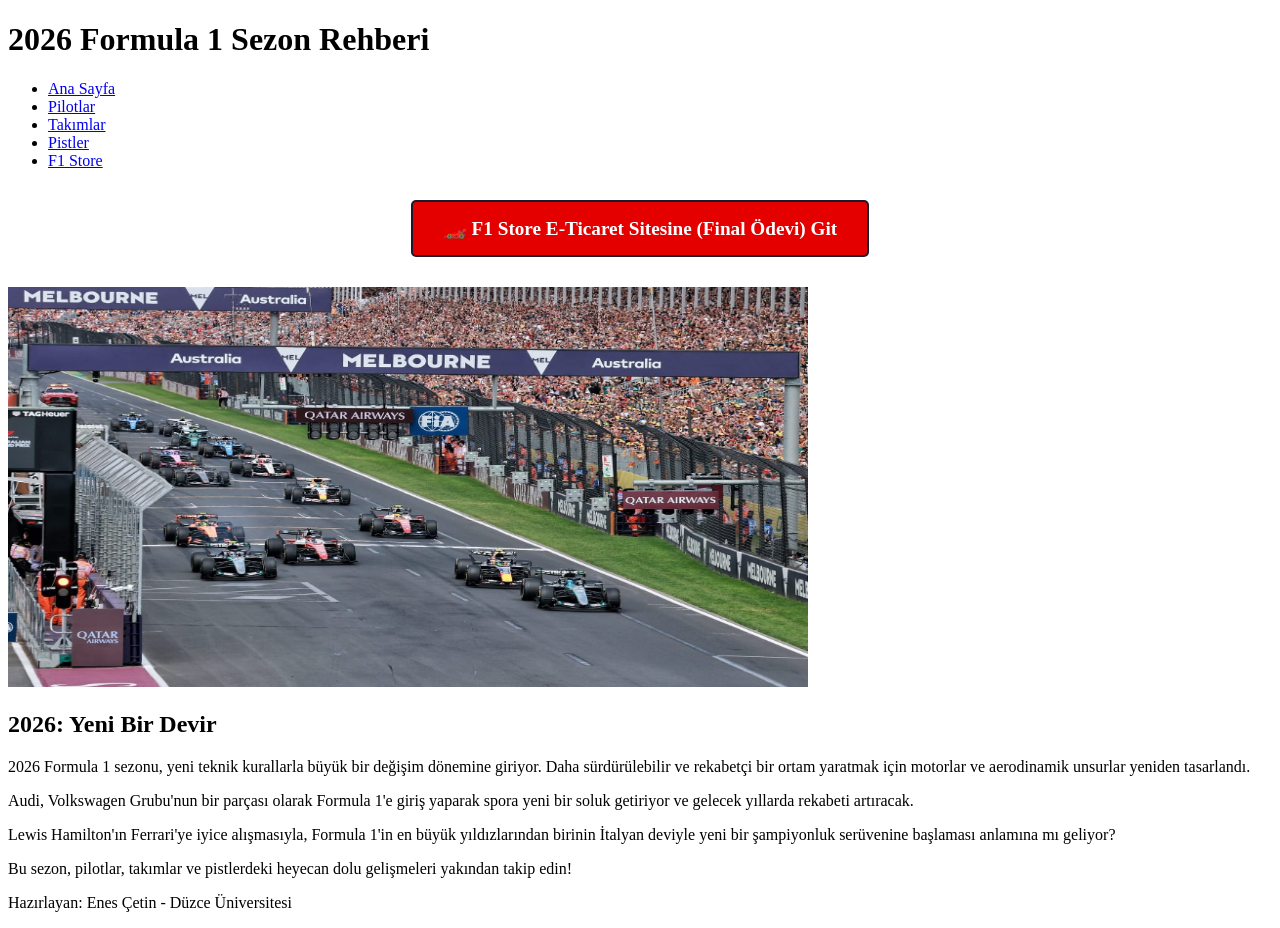
<file: index.html>
<!DOCTYPE html>
<html lang="tr">
<head>
    <meta charset="UTF-8">
    <meta name="viewport" content="width=device-width, initial-scale=1.0">
    <title>2026 Formula 1 Sezon Rehberi</title>
</head>
<body>
    <h1>2026 Formula 1 Sezon Rehberi</h1>
    <nav>
        <ul>
            <li><a href="index.html">Ana Sayfa</a></li>
            <li><a href="pilotlar.html">Pilotlar</a></li>
            <li><a href="takimlar.html">Takımlar</a></li>
            <li><a href="pistler.html">Pistler</a></li>
            <li><a href="f1-store/index.html">F1 Store</a></li>
        </ul>
    </nav>
    
    <div style="text-align: center; margin: 30px 0;">
        <a href="f1-store/index.html" style="display: inline-block; padding: 15px 30px; background-color: #e50000; color: white; text-decoration: none; font-size: 1.2em; font-weight: bold; border-radius: 5px; border: 2px solid #1a1a2e;">
            🏎️ F1 Store E-Ticaret Sitesine (Final Ödevi) Git
        </a>
    </div>
    
    <p>
        <a href="https://www.formula1.com" target="_blank">
            <img src="img/f1-ana-resim.jpg" alt="Formula 1 Ana Resim" width="800" height="400">
        </a>
    </p>
    
    <h2>2026: Yeni Bir Devir</h2>
    
    <p>2026 Formula 1 sezonu, yeni teknik kurallarla büyük bir değişim dönemine giriyor. Daha sürdürülebilir ve rekabetçi bir ortam yaratmak için motorlar ve aerodinamik unsurlar yeniden tasarlandı.</p>
    
    <p>Audi, Volkswagen Grubu'nun bir parçası olarak Formula 1'e giriş yaparak spora yeni bir soluk getiriyor ve gelecek yıllarda rekabeti artıracak.</p>
    
    <p>Lewis Hamilton'ın Ferrari'ye iyice alışmasıyla, Formula 1'in en büyük yıldızlarından birinin İtalyan deviyle yeni bir şampiyonluk serüvenine başlaması anlamına mı geliyor?</p>

    <p>Bu sezon, pilotlar, takımlar ve pistlerdeki heyecan dolu gelişmeleri yakından takip edin!</p>
    
    <p>Hazırlayan: Enes Çetin - Düzce Üniversitesi</p>
</body>
</html>
</file>
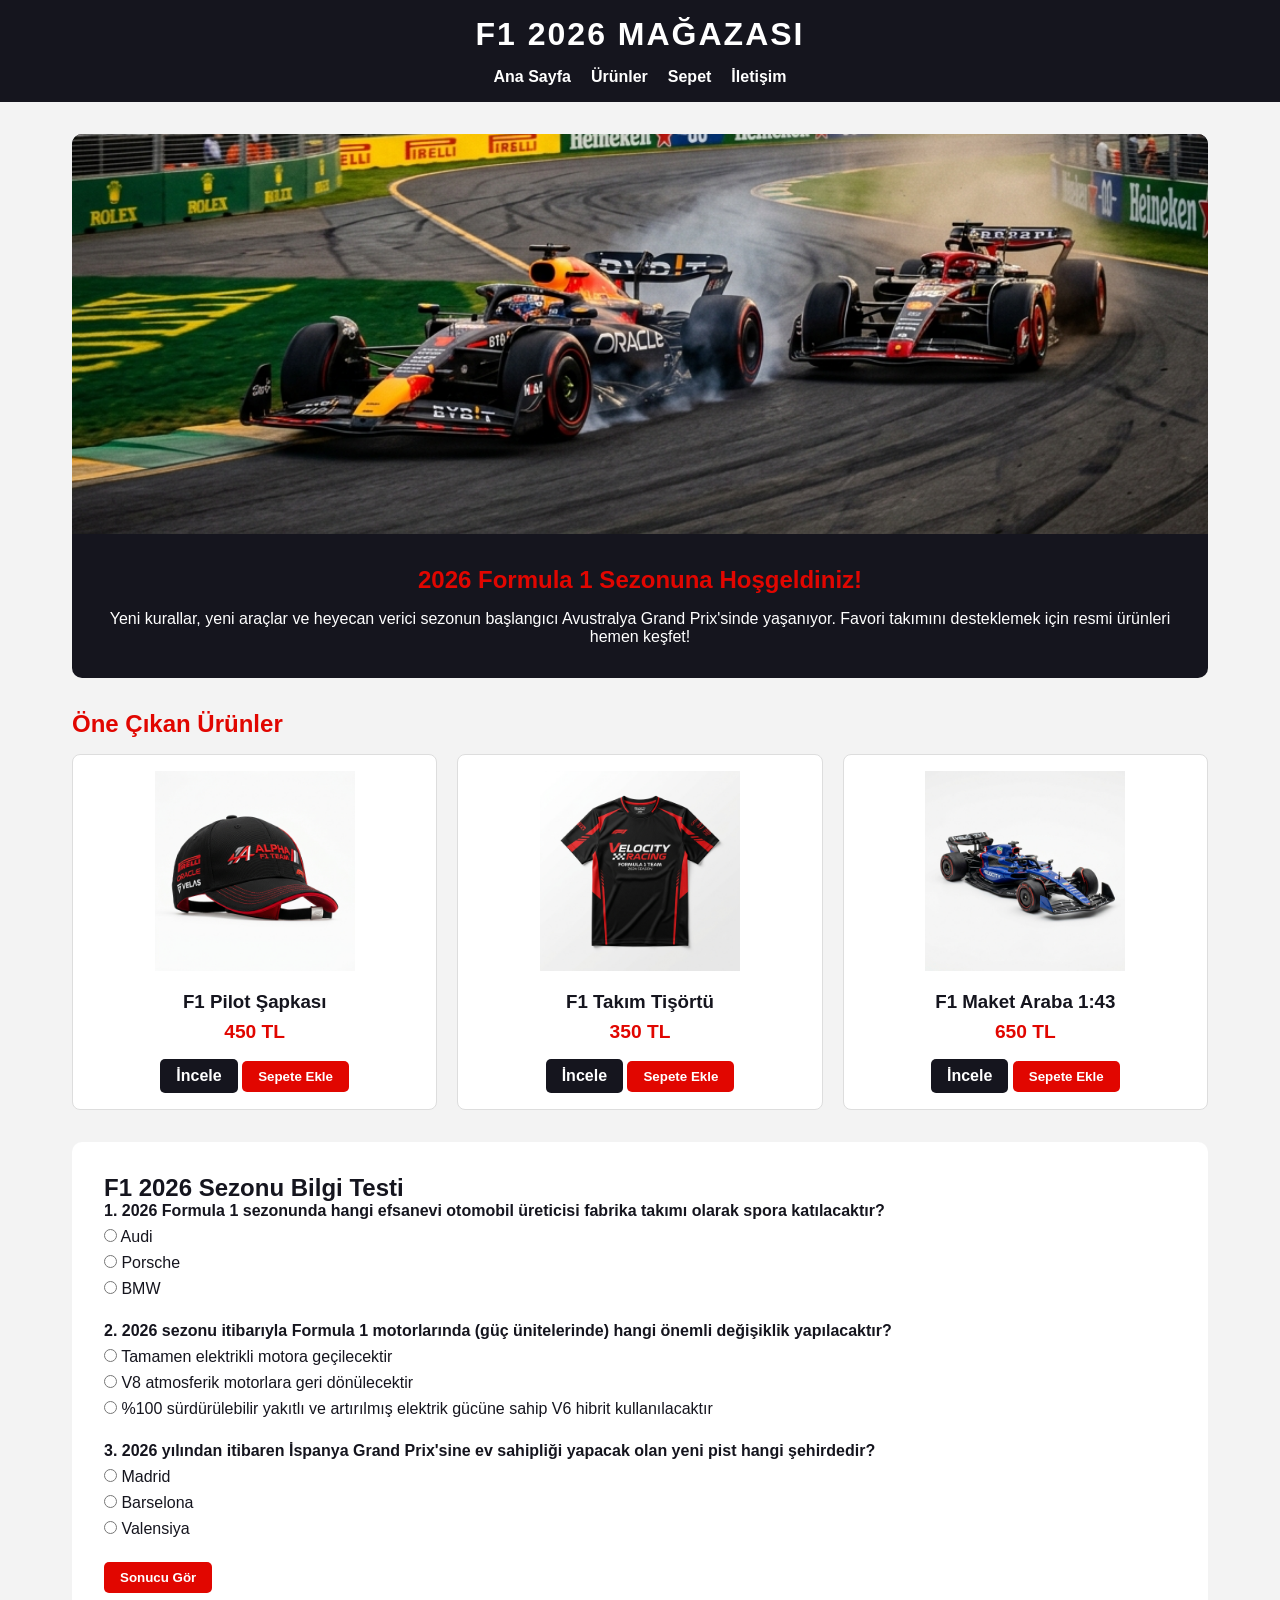
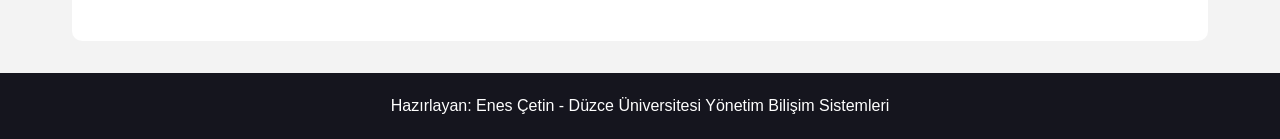
<file: f1-store/index.html>
<!DOCTYPE html>
<html lang="tr">
<head>
    <meta charset="UTF-8">
    <meta name="viewport" content="width=device-width, initial-scale=1.0">
    <title>F1 2026 - Avustralya Açılışı</title>
    <!-- CSS dosyasını dışarıdan bağlıyoruz -->
    <link rel="stylesheet" href="styles/style.css">
</head>
<body>
    <!-- Navigasyon Alanı -->
    <header>
        <div class="logo">
            <a href="index.html" class="text-logo">F1 2026 MAĞAZASI</a>
        </div>
        <nav>
            <ul>
                <li><a href="index.html">Ana Sayfa</a></li>
                <li><a href="pages/urunler.html">Ürünler</a></li>
                <li><a href="pages/sepet.html">Sepet</a></li>
                <li><a href="pages/iletisim.html">İletişim</a></li>
            </ul>
        </nav>
    </header>

    <main>
        <!-- Hero Alanı -->
        <section class="hero">
            <img src="img/avustralya.png" alt="Avustralya Grand Prix">
            <div class="hero-icerik">
                <h1>2026 Formula 1 Sezonuna Hoşgeldiniz!</h1>
                <p>Yeni kurallar, yeni araçlar ve heyecan verici sezonun başlangıcı Avustralya Grand Prix'sinde yaşanıyor. Favori takımını desteklemek için resmi ürünleri hemen keşfet!</p>
            </div>
        </section>

        <!-- Öne Çıkan Ürünler Alanı -->
        <section>
            <h2 class="baslik-kirmizi">Öne Çıkan Ürünler</h2>
            <!-- JS'den sadece 3 ürünü alması için data-limit kullanıyoruz -->
            <div id="urun-listesi" class="urun-grid" data-limit="3">
                <!-- Burası JavaScript ile dinamik olarak doldurulacak -->
            </div>
        </section>

        <!-- F1 Bilgi Testi Quiz Alanı -->
        <section class="quiz-alani">
            <h2>F1 2026 Sezonu Bilgi Testi</h2>
            <div class="quiz-sorular">
                <div class="quiz-soru">
                    <h4>1. 2026 Formula 1 sezonunda hangi efsanevi otomobil üreticisi fabrika takımı olarak spora katılacaktır?</h4>
                    <label class="quiz-secenek"><input type="radio" name="soru1" value="audi"> Audi</label>
                    <label class="quiz-secenek"><input type="radio" name="soru1" value="porsche"> Porsche</label>
                    <label class="quiz-secenek"><input type="radio" name="soru1" value="bmw"> BMW</label>
                </div>

                <div class="quiz-soru">
                    <h4>2. 2026 sezonu itibarıyla Formula 1 motorlarında (güç ünitelerinde) hangi önemli değişiklik yapılacaktır?</h4>
                    <label class="quiz-secenek"><input type="radio" name="soru2" value="elektrikli"> Tamamen elektrikli motora geçilecektir</label>
                    <label class="quiz-secenek"><input type="radio" name="soru2" value="v8"> V8 atmosferik motorlara geri dönülecektir</label>
                    <label class="quiz-secenek"><input type="radio" name="soru2" value="hibrit"> %100 sürdürülebilir yakıtlı ve artırılmış elektrik gücüne sahip V6 hibrit kullanılacaktır</label>
                </div>

                <div class="quiz-soru">
                    <h4>3. 2026 yılından itibaren İspanya Grand Prix'sine ev sahipliği yapacak olan yeni pist hangi şehirdedir?</h4>
                    <label class="quiz-secenek"><input type="radio" name="soru3" value="madrid"> Madrid</label>
                    <label class="quiz-secenek"><input type="radio" name="soru3" value="barselona"> Barselona</label>
                    <label class="quiz-secenek"><input type="radio" name="soru3" value="valensiya"> Valensiya</label>
                </div>

                <button id="quiz-hesapla" class="btn">Sonucu Gör</button>
                <p id="quiz-sonuc" class="quiz-sonuc-yazi"></p>
            </div>
        </section>
    </main>

    <!-- Alt Kısım -->
    <footer>
        <p>Hazırlayan: Enes Çetin - Düzce Üniversitesi Yönetim Bilişim Sistemleri</p>
    </footer>

    <!-- JS dosyasını dışarıdan bağlıyoruz -->
    <script src="scripts/myscript.js"></script>
</body>
</html>
</file>
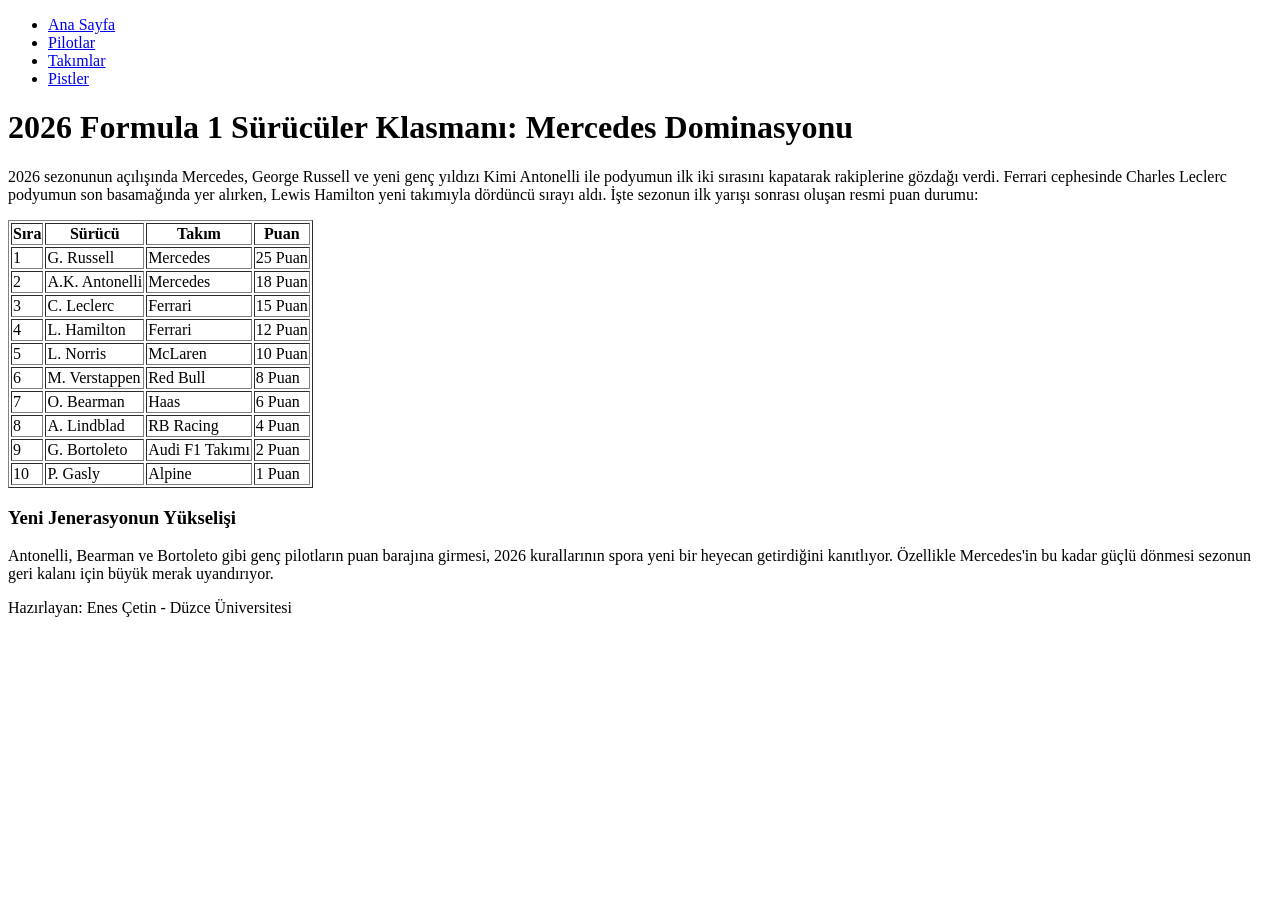
<file: pilotlar.html>
<!DOCTYPE html>
<html lang="tr">
<head>
    <meta charset="UTF-8">
    <meta name="viewport" content="width=device-width, initial-scale=1.0">
    <title>Formula 1 Pilotlar</title>
</head>
<body>
    <nav>
        <ul>
            <li><a href="index.html">Ana Sayfa</a></li>
            <li><a href="pilotlar.html">Pilotlar</a></li>
            <li><a href="takimlar.html">Takımlar</a></li>
            <li><a href="pistler.html">Pistler</a></li>
        </ul>
    </nav>
    
    <h1>2026 Formula 1 Sürücüler Klasmanı: Mercedes Dominasyonu</h1>
    
    <p>2026 sezonunun açılışında Mercedes, George Russell ve yeni genç yıldızı Kimi Antonelli ile podyumun ilk iki sırasını kapatarak rakiplerine gözdağı verdi. Ferrari cephesinde Charles Leclerc podyumun son basamağında yer alırken, Lewis Hamilton yeni takımıyla dördüncü sırayı aldı. İşte sezonun ilk yarışı sonrası oluşan resmi puan durumu:</p>
    
    <table border="1">
        <thead>
            <tr>
                <th>Sıra</th>
                <th>Sürücü</th>
                <th>Takım</th>
                <th>Puan</th>
            </tr>
        </thead>
        <tbody>
            <tr>
                <td>1</td>
                <td>G. Russell</td>
                <td>Mercedes</td>
                <td>25 Puan</td>
            </tr>
            <tr>
                <td>2</td>
                <td>A.K. Antonelli</td>
                <td>Mercedes</td>
                <td>18 Puan</td>
            </tr>
            <tr>
                <td>3</td>
                <td>C. Leclerc</td>
                <td>Ferrari</td>
                <td>15 Puan</td>
            </tr>
            <tr>
                <td>4</td>
                <td>L. Hamilton</td>
                <td>Ferrari</td>
                <td>12 Puan</td>
            </tr>
            <tr>
                <td>5</td>
                <td>L. Norris</td>
                <td>McLaren</td>
                <td>10 Puan</td>
            </tr>
            <tr>
                <td>6</td>
                <td>M. Verstappen</td>
                <td>Red Bull</td>
                <td>8 Puan</td>
            </tr>
            <tr>
                <td>7</td>
                <td>O. Bearman</td>
                <td>Haas</td>
                <td>6 Puan</td>
            </tr>
            <tr>
                <td>8</td>
                <td>A. Lindblad</td>
                <td>RB Racing</td>
                <td>4 Puan</td>
            </tr>
            <tr>
                <td>9</td>
                <td>G. Bortoleto</td>
                <td>Audi F1 Takımı</td>
                <td>2 Puan</td>
            </tr>
            <tr>
                <td>10</td>
                <td>P. Gasly</td>
                <td>Alpine</td>
                <td>1 Puan</td>
            </tr>
        </tbody>
    </table>
    
    <h3>Yeni Jenerasyonun Yükselişi</h3>
    
    <p>Antonelli, Bearman ve Bortoleto gibi genç pilotların puan barajına girmesi, 2026 kurallarının spora yeni bir heyecan getirdiğini kanıtlıyor. Özellikle Mercedes'in bu kadar güçlü dönmesi sezonun geri kalanı için büyük merak uyandırıyor.</p>
    
    <p>Hazırlayan: Enes Çetin - Düzce Üniversitesi</p>
</body>
</html>
</file>
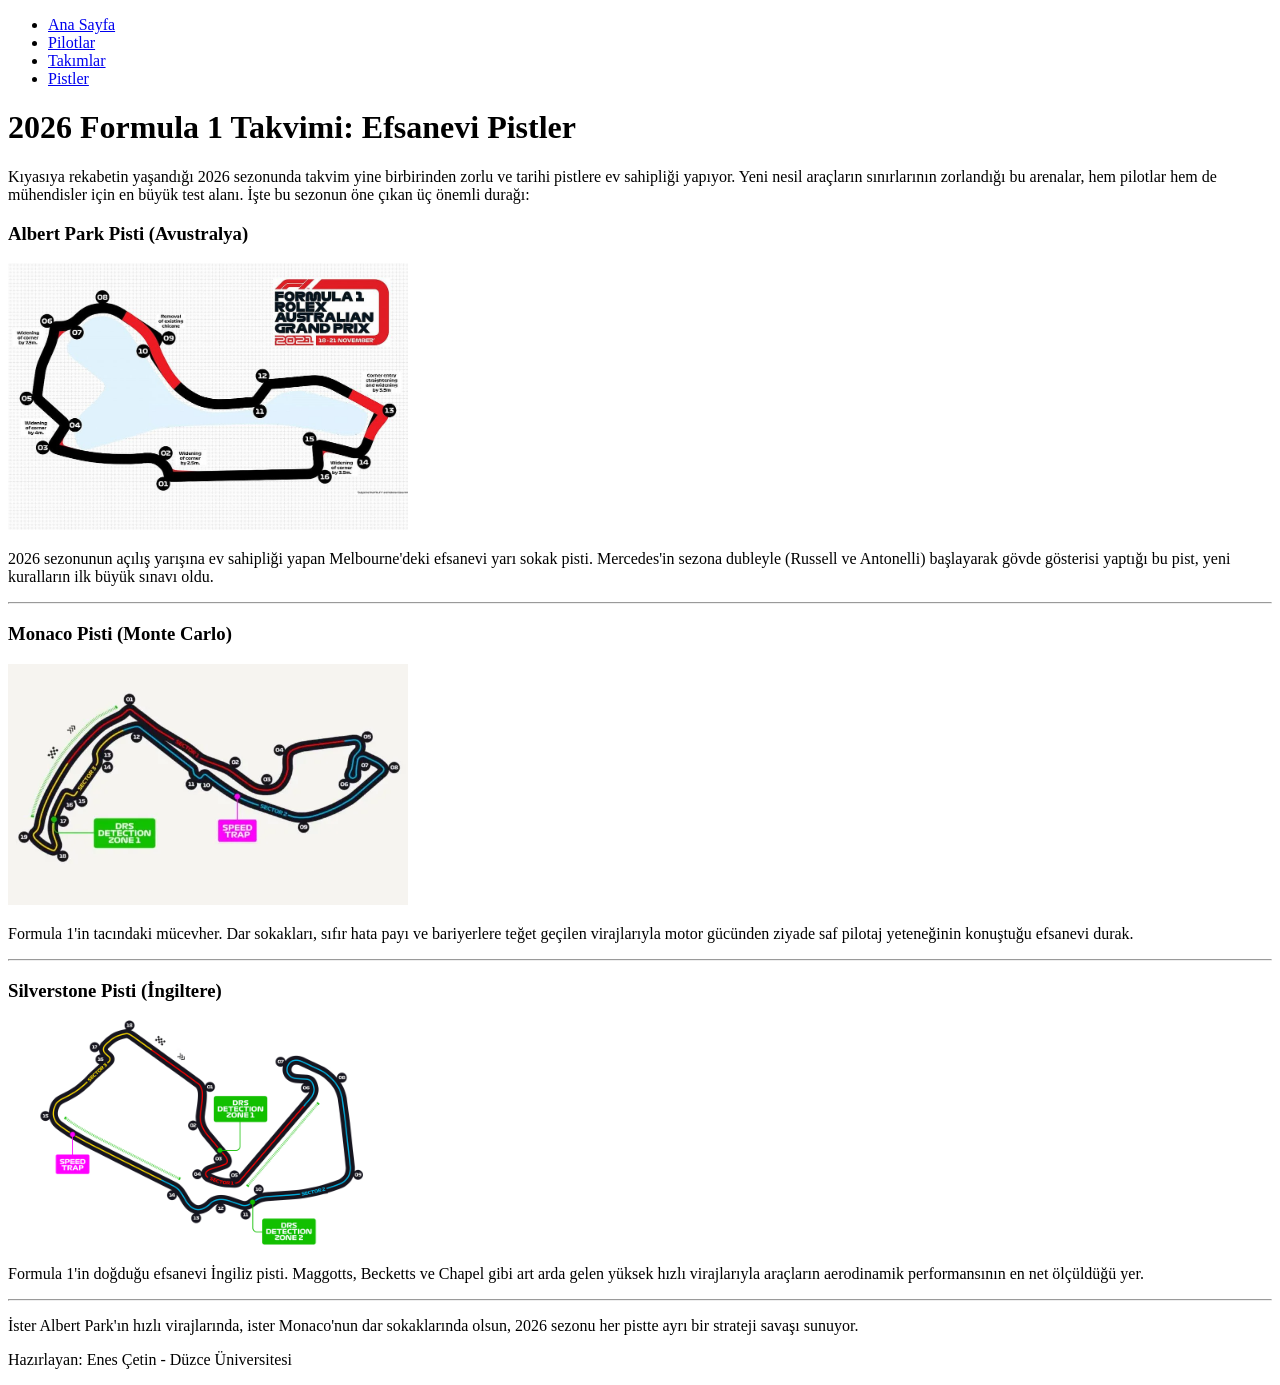
<file: pistler.html>
<!DOCTYPE html>
<html lang="tr">
<head>
    <meta charset="UTF-8">
    <meta name="viewport" content="width=device-width, initial-scale=1.0">
    <title>Formula 1 Pistleri</title>
</head>
<body>
    <nav>
        <ul>
            <li><a href="index.html">Ana Sayfa</a></li>
            <li><a href="pilotlar.html">Pilotlar</a></li>
            <li><a href="takimlar.html">Takımlar</a></li>
            <li><a href="pistler.html">Pistler</a></li>
        </ul>
    </nav>
    
    <h1>2026 Formula 1 Takvimi: Efsanevi Pistler</h1>
    
    <p>Kıyasıya rekabetin yaşandığı 2026 sezonunda takvim yine birbirinden zorlu ve tarihi pistlere ev sahipliği yapıyor. Yeni nesil araçların sınırlarının zorlandığı bu arenalar, hem pilotlar hem de mühendisler için en büyük test alanı. İşte bu sezonun öne çıkan üç önemli durağı:</p>
    
    <h3>Albert Park Pisti (Avustralya)</h3>
    <img src="img/avustralya.jpg" alt="Avustralya Pisti" width="400">
    <p>2026 sezonunun açılış yarışına ev sahipliği yapan Melbourne'deki efsanevi yarı sokak pisti. Mercedes'in sezona dubleyle (Russell ve Antonelli) başlayarak gövde gösterisi yaptığı bu pist, yeni kuralların ilk büyük sınavı oldu.</p>
    <hr>
    
    <h3>Monaco Pisti (Monte Carlo)</h3>
    <img src="img/monaco.jpg" alt="Monaco Pisti" width="400">
    <p>Formula 1'in tacındaki mücevher. Dar sokakları, sıfır hata payı ve bariyerlere teğet geçilen virajlarıyla motor gücünden ziyade saf pilotaj yeteneğinin konuştuğu efsanevi durak.</p>
    <hr>
    
    <h3>Silverstone Pisti (İngiltere)</h3>
    <img src="img/silverstone.jpg" alt="Silverstone Pisti" width="400">
    <p>Formula 1'in doğduğu efsanevi İngiliz pisti. Maggotts, Becketts ve Chapel gibi art arda gelen yüksek hızlı virajlarıyla araçların aerodinamik performansının en net ölçüldüğü yer.</p>
    <hr>
    <p>İster Albert Park'ın hızlı virajlarında, ister Monaco'nun dar sokaklarında olsun, 2026 sezonu her pistte ayrı bir strateji savaşı sunuyor.</p>
    
    <p>Hazırlayan: Enes Çetin - Düzce Üniversitesi</p>
</body>
</html>
</file>
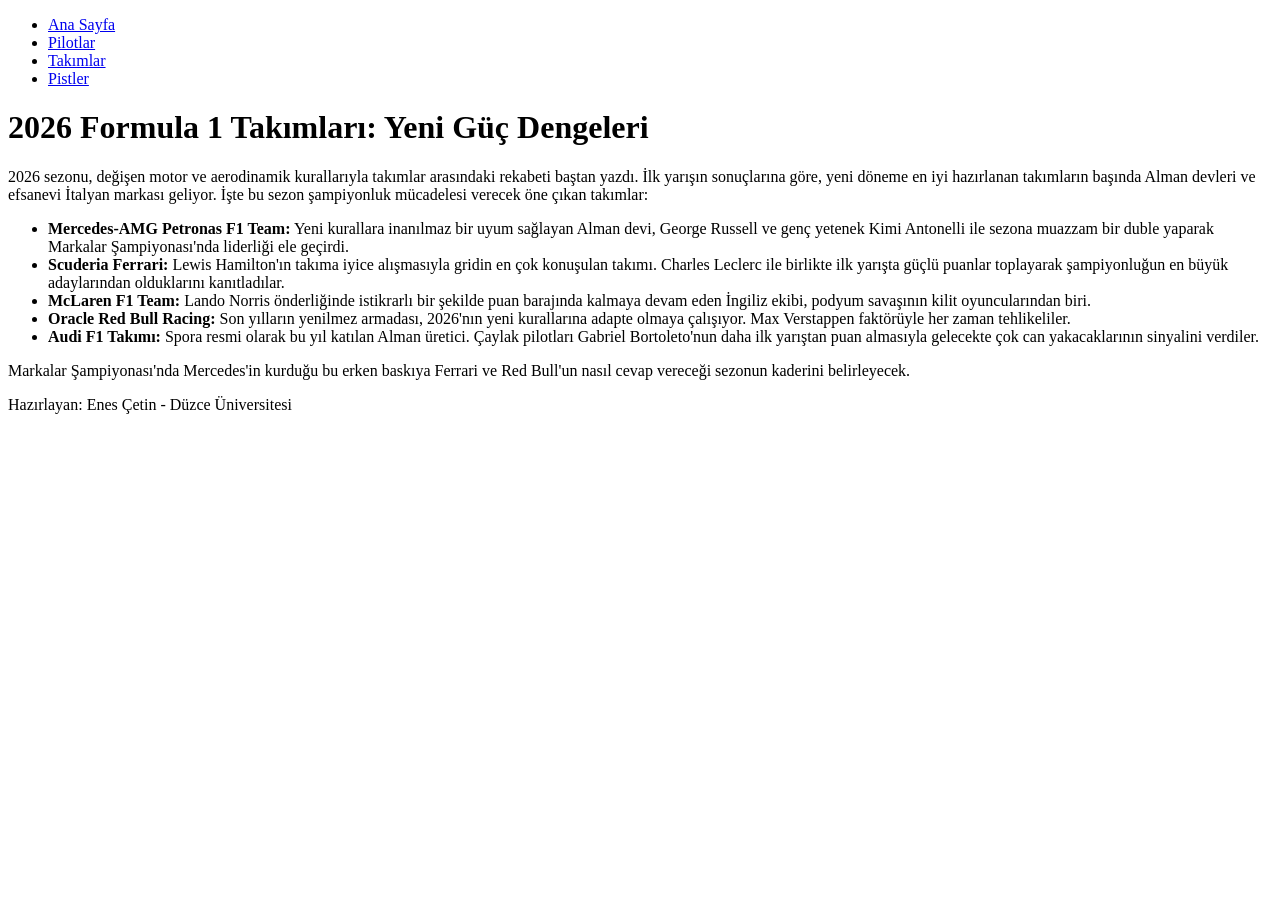
<file: takimlar.html>
<!DOCTYPE html>
<html lang="tr">
<head>
    <meta charset="UTF-8">
    <meta name="viewport" content="width=device-width, initial-scale=1.0">
    <title>Formula 1 Takımları</title>
</head>
<body>
    <nav>
        <ul>
            <li><a href="index.html">Ana Sayfa</a></li>
            <li><a href="pilotlar.html">Pilotlar</a></li>
            <li><a href="takimlar.html">Takımlar</a></li>
            <li><a href="pistler.html">Pistler</a></li>
        </ul>
    </nav>
    
    <h1>2026 Formula 1 Takımları: Yeni Güç Dengeleri</h1>
    
    <p>2026 sezonu, değişen motor ve aerodinamik kurallarıyla takımlar arasındaki rekabeti baştan yazdı. İlk yarışın sonuçlarına göre, yeni döneme en iyi hazırlanan takımların başında Alman devleri ve efsanevi İtalyan markası geliyor. İşte bu sezon şampiyonluk mücadelesi verecek öne çıkan takımlar:</p>
    
    <ul>
        <li>
            <strong>Mercedes-AMG Petronas F1 Team:</strong> Yeni kurallara inanılmaz bir uyum sağlayan Alman devi, George Russell ve genç yetenek Kimi Antonelli ile sezona muazzam bir duble yaparak Markalar Şampiyonası'nda liderliği ele geçirdi.
        </li>
        <li>
            <strong>Scuderia Ferrari:</strong> Lewis Hamilton'ın takıma iyice alışmasıyla gridin en çok konuşulan takımı. Charles Leclerc ile birlikte ilk yarışta güçlü puanlar toplayarak şampiyonluğun en büyük adaylarından olduklarını kanıtladılar.
        </li>
        <li>
            <strong>McLaren F1 Team:</strong> Lando Norris önderliğinde istikrarlı bir şekilde puan barajında kalmaya devam eden İngiliz ekibi, podyum savaşının kilit oyuncularından biri.
        </li>
        <li>
            <strong>Oracle Red Bull Racing:</strong> Son yılların yenilmez armadası, 2026'nın yeni kurallarına adapte olmaya çalışıyor. Max Verstappen faktörüyle her zaman tehlikeliler.
        </li>
        <li>
            <strong>Audi F1 Takımı:</strong> Spora resmi olarak bu yıl katılan Alman üretici. Çaylak pilotları Gabriel Bortoleto'nun daha ilk yarıştan puan almasıyla gelecekte çok can yakacaklarının sinyalini verdiler.
        </li>
    </ul>
    
    <p>Markalar Şampiyonası'nda Mercedes'in kurduğu bu erken baskıya Ferrari ve Red Bull'un nasıl cevap vereceği sezonun kaderini belirleyecek.</p>
    
    <p>Hazırlayan: Enes Çetin - Düzce Üniversitesi</p>
</body>
</html>
</file>
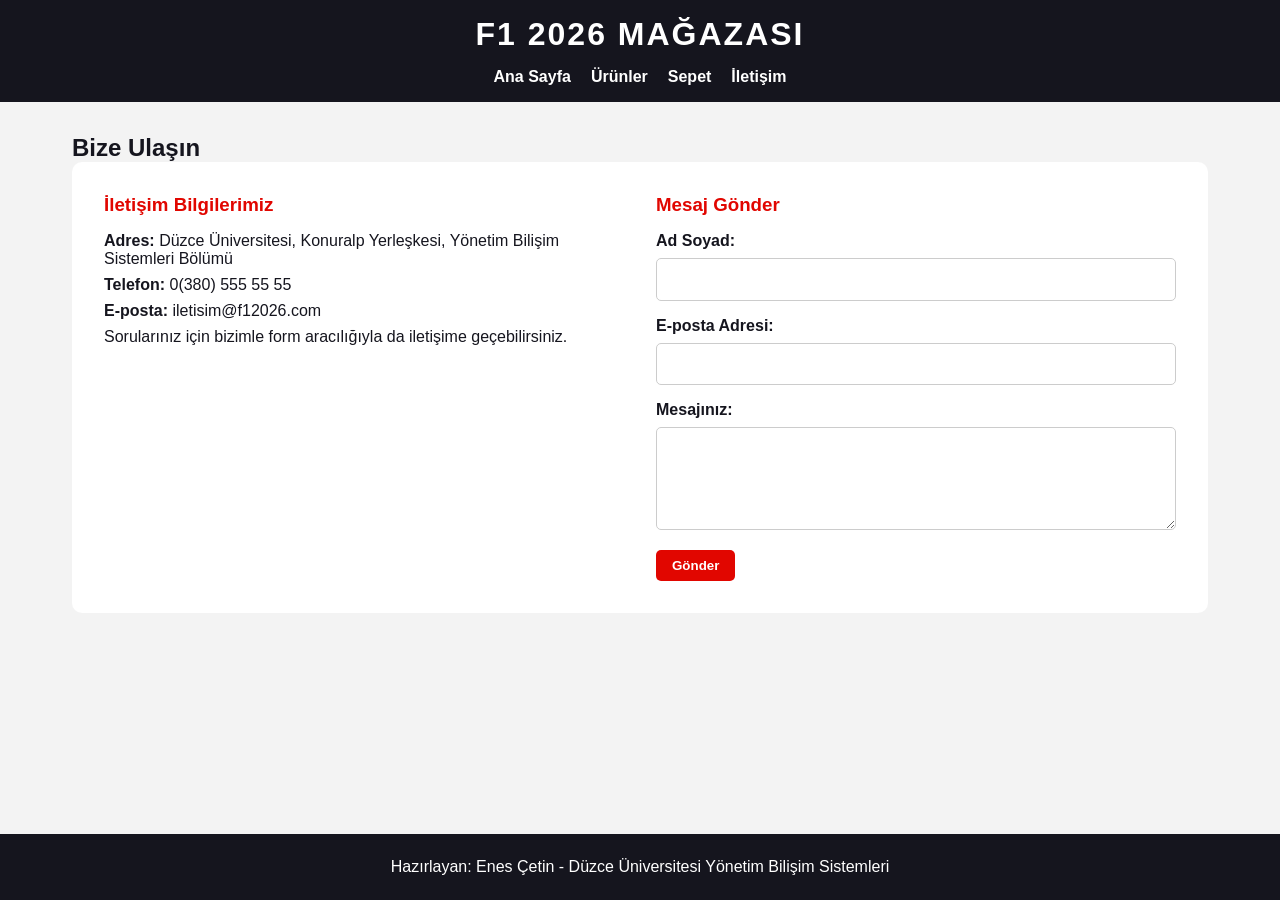
<file: f1-store/pages/iletisim.html>
<!DOCTYPE html>
<html lang="tr">
<head>
    <meta charset="UTF-8">
    <meta name="viewport" content="width=device-width, initial-scale=1.0">
    <title>İletişim - F1 2026</title>
    <!-- CSS dosyasını dışarıdan bağlıyoruz (Bir üst dizinden) -->
    <link rel="stylesheet" href="../styles/style.css">
</head>
<body>
    <!-- Navigasyon Alanı -->
    <header>
        <div class="logo">
            <a href="../index.html" class="text-logo">F1 2026 MAĞAZASI</a>
        </div>
        <nav>
            <ul>
                <li><a href="../index.html">Ana Sayfa</a></li>
                <li><a href="urunler.html">Ürünler</a></li>
                <li><a href="sepet.html">Sepet</a></li>
                <li><a href="iletisim.html">İletişim</a></li>
            </ul>
        </nav>
    </header>

    <main>
        <!-- İletişim Alanı -->
        <section>
            <h2>Bize Ulaşın</h2>
            <div class="iletisim-container">
                
                <!-- Adres Bilgileri -->
                <div class="iletisim-bilgileri">
                    <h3>İletişim Bilgilerimiz</h3>
                    <p><strong>Adres:</strong> Düzce Üniversitesi, Konuralp Yerleşkesi, Yönetim Bilişim Sistemleri Bölümü</p>
                    <p><strong>Telefon:</strong> 0(380) 555 55 55</p>
                    <p><strong>E-posta:</strong> iletisim@f12026.com</p>
                    <p>Sorularınız için bizimle form aracılığıyla da iletişime geçebilirsiniz.</p>
                </div>

                <!-- İletişim Formu -->
                <div class="iletisim-formu">
                    <h3>Mesaj Gönder</h3>
                    <!-- Form gönderimi JS tarafından engellenip (preventDefault) ekrana alert verilecek -->
                    <form id="iletisim-formu">
                        <div class="form-grup">
                            <label for="ad-soyad">Ad Soyad:</label>
                            <input type="text" id="ad-soyad" name="ad-soyad" required>
                        </div>
                        <div class="form-grup">
                            <label for="email">E-posta Adresi:</label>
                            <input type="email" id="email" name="email" required>
                        </div>
                        <div class="form-grup">
                            <label for="mesaj">Mesajınız:</label>
                            <textarea id="mesaj" name="mesaj" rows="5" required></textarea>
                        </div>
                        <button type="submit" class="btn">Gönder</button>
                    </form>
                </div>

            </div>
        </section>
    </main>

    <!-- Alt Kısım -->
    <footer>
        <p>Hazırlayan: Enes Çetin - Düzce Üniversitesi Yönetim Bilişim Sistemleri</p>
    </footer>

    <!-- JS dosyasını dışarıdan bağlıyoruz (Bir üst dizinden) -->
    <script src="../scripts/myscript.js"></script>
</body>
</html>
</file>
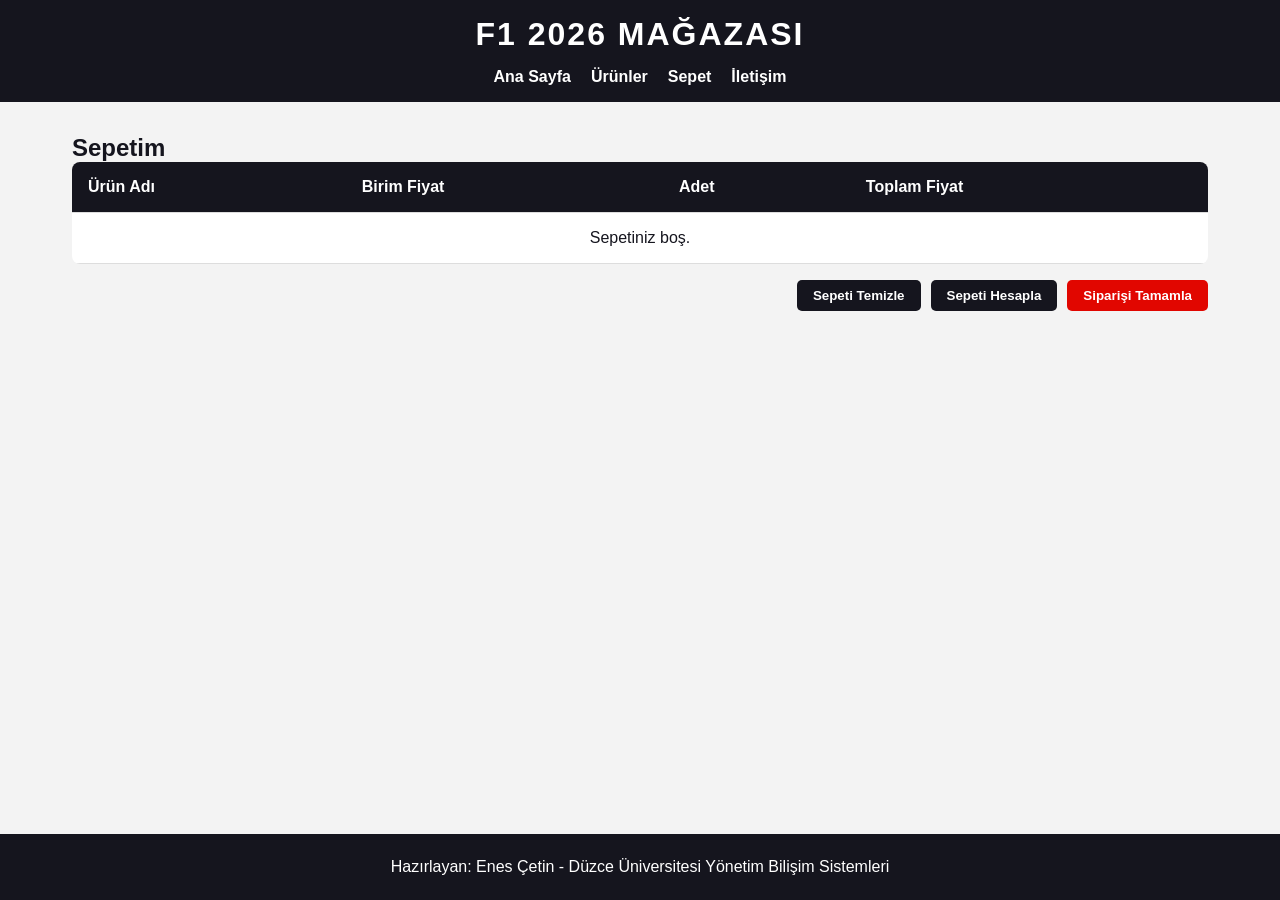
<file: f1-store/pages/sepet.html>
<!DOCTYPE html>
<html lang="tr">
<head>
    <meta charset="UTF-8">
    <meta name="viewport" content="width=device-width, initial-scale=1.0">
    <title>Sepetim - F1 2026</title>
    <!-- CSS dosyasını dışarıdan bağlıyoruz (Bir üst dizinden) -->
    <link rel="stylesheet" href="../styles/style.css">
</head>
<body>
    <!-- Navigasyon Alanı -->
    <header>
        <div class="logo">
            <a href="../index.html" class="text-logo">F1 2026 MAĞAZASI</a>
        </div>
        <nav>
            <ul>
                <li><a href="../index.html">Ana Sayfa</a></li>
                <li><a href="urunler.html">Ürünler</a></li>
                <li><a href="sepet.html">Sepet</a></li>
                <li><a href="iletisim.html">İletişim</a></li>
            </ul>
        </nav>
    </header>

    <main>
        <!-- Sepet Alanı -->
        <section>
            <h2>Sepetim</h2>
            
            <table>
                <thead>
                    <tr>
                        <th>Ürün Adı</th>
                        <th>Birim Fiyat</th>
                        <th>Adet</th>
                        <th>Toplam Fiyat</th>
                    </tr>
                </thead>
                <!-- Tablo içeriği JS tarafından localStorage'dan çekilip doldurulacak -->
                <tbody id="sepet-tablo-body">
                </tbody>
            </table>

            <!-- Sepet Aksiyon Butonları -->
            <div class="sepet-aksiyonlar">
                <button id="sepeti-sil" class="btn btn-secondary">Sepeti Temizle</button>
                <button id="sepeti-hesapla" class="btn btn-secondary">Sepeti Hesapla</button>
                <button id="siparis-tamamla" class="btn">Siparişi Tamamla</button>
            </div>
        </section>
    </main>

    <!-- Alt Kısım -->
    <footer>
        <p>Hazırlayan: Enes Çetin - Düzce Üniversitesi Yönetim Bilişim Sistemleri</p>
    </footer>

    <!-- JS dosyasını dışarıdan bağlıyoruz (Bir üst dizinden) -->
    <script src="../scripts/myscript.js"></script>
</body>
</html>
</file>
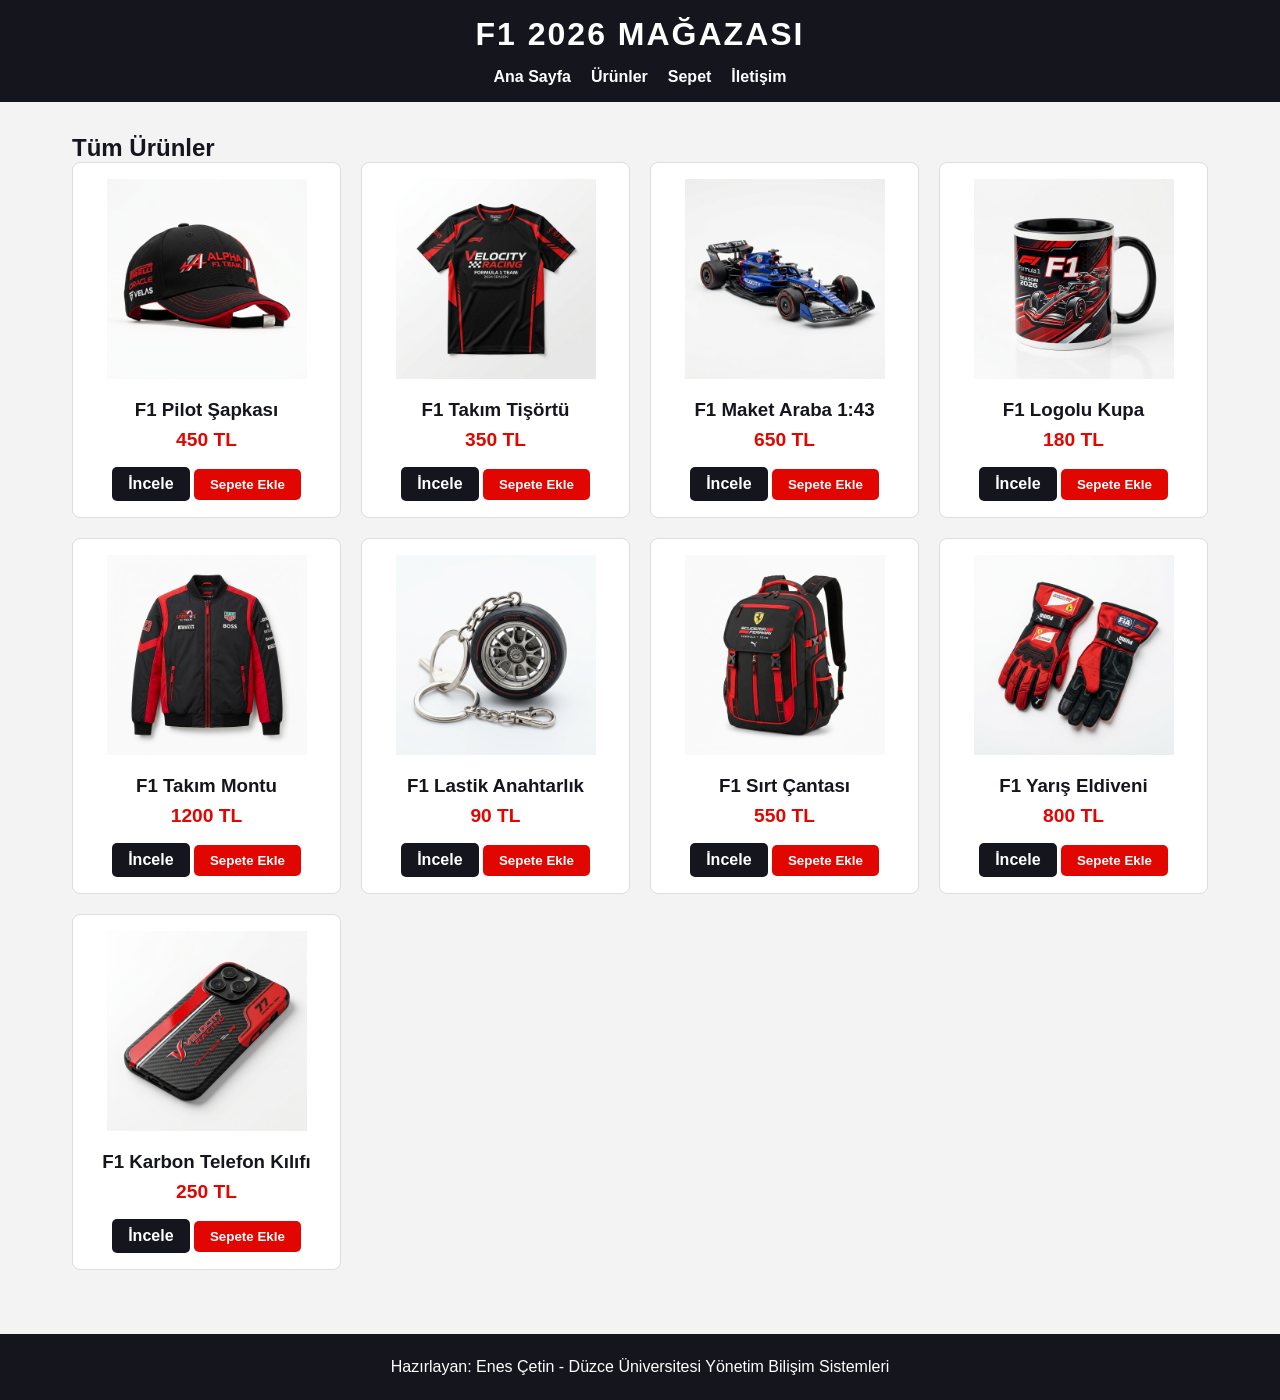
<file: f1-store/pages/urunler.html>
<!DOCTYPE html>
<html lang="tr">
<head>
    <meta charset="UTF-8">
    <meta name="viewport" content="width=device-width, initial-scale=1.0">
    <title>Tüm Ürünler - F1 2026</title>
    <!-- CSS dosyasını dışarıdan bağlıyoruz (Bir üst dizinden) -->
    <link rel="stylesheet" href="../styles/style.css">
</head>
<body>
    <!-- Navigasyon Alanı -->
    <header>
        <div class="logo">
            <a href="../index.html" class="text-logo">F1 2026 MAĞAZASI</a>
        </div>
        <nav>
            <ul>
                <li><a href="../index.html">Ana Sayfa</a></li>
                <li><a href="urunler.html">Ürünler</a></li>
                <li><a href="sepet.html">Sepet</a></li>
                <li><a href="iletisim.html">İletişim</a></li>
            </ul>
        </nav>
    </header>

    <main>
        <!-- Ürünler Alanı -->
        <section>
            <h2>Tüm Ürünler</h2>
            <!-- Ürünlerin listeleneceği alan (Limit vermediğimiz için hepsi JS ile gelecek) -->
            <div id="urun-listesi" class="urun-grid">
                <!-- Burası JavaScript ile dinamik olarak doldurulacak -->
            </div>
        </section>
    </main>

    <!-- Alt Kısım -->
    <footer>
        <p>Hazırlayan: Enes Çetin - Düzce Üniversitesi Yönetim Bilişim Sistemleri</p>
    </footer>

    <!-- JS dosyasını dışarıdan bağlıyoruz (Bir üst dizinden) -->
    <script src="../scripts/myscript.js"></script>
</body>
</html>
</file>
<file: f1-store/styles/style.css>
/* Sayfanın genel ayarları ve sıfırlamaları */
* {
    margin: 0;
    padding: 0;
    box-sizing: border-box;
    font-family: 'Segoe UI', Tahoma, Geneva, Verdana, sans-serif;
}



body {
    background-color: #f3f3f3;
    color: #15151e;
    display: flex;
    flex-direction: column;
    min-height: 100vh;
}

/* Navigasyon barı için flexbox kullandım */
header {
    background-color: #15151e;
    color: #ffffff;
    padding: 1rem 2rem;
    display: flex;
    flex-direction: column;
    justify-content: center;
    align-items: center;
    gap: 15px;
}

header .logo .text-logo {
    color: #ffffff;
    text-decoration: none;
    font-size: 2rem;
    font-weight: bold;
    letter-spacing: 2px;
}

nav ul {
    list-style: none;
    display: flex;
    gap: 20px;
}

nav ul li a {
    color: #ffffff;
    text-decoration: none;
    font-weight: bold;
}

/* Ana içerik alanı */
main {
    flex: 1;
    padding: 2rem;
    max-width: 1200px;
    margin: 0 auto;
    width: 100%;
}

/* Hero Alanı */
.hero {
    background-color: #15151e;
    color: #ffffff;
    border-radius: 10px;
    overflow: hidden;
    margin-bottom: 2rem;
    display: flex;
    flex-direction: column;
}

.hero img {
    width: 100%;
    height: 400px;
    object-fit: cover;
    object-position: center 80%; /* Görseldeki arabaları merkeze daha iyi hizalamak için */
}

.hero-icerik {
    padding: 2rem;
    text-align: center;
}

.hero-icerik h1 {
    color: #e10600;
    margin-bottom: 1rem;
}

/* Ürünleri yan yana dizmek için grid kullandım */
.urun-grid {
    display: grid;
    grid-template-columns: repeat(auto-fit, minmax(250px, 1fr));
    gap: 20px;
    margin-bottom: 2rem;
}

/* Ürün Kartı Tasarımı */
.urun-kart {
    background-color: #ffffff;
    border: 1px solid #ddd;
    border-radius: 8px;
    padding: 1rem;
    text-align: center;
}

.urun-kart img {
    width: 100%;
    height: 200px;
    object-fit: contain;
    margin-bottom: 1rem;
}

.urun-kart h3 {
    margin-bottom: 0.5rem;
}

.urun-kart .fiyat {
    color: #e10600;
    font-weight: bold;
    font-size: 1.2rem;
    margin-bottom: 1rem;
}

/* Buton Tasarımları */
.btn {
    display: inline-block;
    padding: 0.5rem 1rem;
    background-color: #e10600;
    color: #ffffff;
    text-decoration: none;
    border: none;
    border-radius: 5px;
    cursor: pointer;
    font-weight: bold;
}

.btn-secondary {
    background-color: #15151e;
}

/* Ürün Detay Sayfası */
.urun-detay-kapsayici {
    display: flex;
    flex-wrap: wrap;
    gap: 2rem;
    background-color: #ffffff;
    padding: 2rem;
    border-radius: 10px;
}

.urun-detay-resim {
    flex: 1;
    min-width: 300px;
}

.urun-detay-resim img {
    width: 100%;
    max-width: 500px;
    height: auto;
    object-fit: contain;
}

.urun-detay-bilgi {
    flex: 1;
    min-width: 300px;
    display: flex;
    flex-direction: column;
    justify-content: center;
}

.urun-detay-bilgi h2 {
    font-size: 2rem;
    margin-bottom: 1rem;
}

.urun-detay-bilgi .fiyat {
    font-size: 1.5rem;
    color: #e10600;
    font-weight: bold;
    margin-bottom: 1rem;
}

.urun-detay-bilgi p {
    margin-bottom: 2rem;
    line-height: 1.6;
}

/* Sepet Tablosu */
table {
    width: 100%;
    border-collapse: collapse;
    background-color: #ffffff;
    border-radius: 8px;
    overflow: hidden;
    margin-bottom: 1rem;
}

th, td {
    padding: 1rem;
    text-align: left;
    border-bottom: 1px solid #ddd;
}

th {
    background-color: #15151e;
    color: #ffffff;
}

.sepet-aksiyonlar {
    display: flex;
    gap: 10px;
    justify-content: flex-end;
}

/* İletişim Formu */
.iletisim-container {
    display: grid;
    grid-template-columns: 1fr 1fr;
    gap: 2rem;
    background: #ffffff;
    padding: 2rem;
    border-radius: 10px;
}

.iletisim-bilgileri h3, .iletisim-formu h3 {
    margin-bottom: 1rem;
    color: #e10600;
}

.iletisim-bilgileri p {
    margin-bottom: 0.5rem;
}

.form-grup {
    margin-bottom: 1rem;
}

.form-grup label {
    display: block;
    margin-bottom: 0.5rem;
    font-weight: bold;
}

.form-grup input, .form-grup textarea {
    width: 100%;
    padding: 0.8rem;
    border: 1px solid #ccc;
    border-radius: 5px;
}

/* Quiz Alanı */
.quiz-alani {
    background-color: #ffffff;
    padding: 2rem;
    border-radius: 10px;
    margin-top: 2rem;
}

.quiz-soru {
    margin-bottom: 1.5rem;
}

.quiz-soru h4 {
    margin-bottom: 0.5rem;
}

.quiz-secenek {
    display: block;
    margin-bottom: 0.5rem;
}

/* Footer Tasarımı */
footer {
    background-color: #15151e;
    color: #ffffff;
    text-align: center;
    padding: 1.5rem;
    margin-top: auto;
}

/* Extra Utility Classes */
.baslik-kirmizi {
    margin-bottom: 1rem; 
    color: #e10600;
}

.quiz-sonuc-yazi {
    margin-top: 1rem;
    font-weight: bold;
    color: #e10600;
}

.bos-sepet-mesaj {
    text-align: center;
}

/* JavaScript ile eleman gizlemek için kullanılacak sınıf */
.gizli {
    display: none;
}

/* Mobil Uyumluluk */
@media (max-width: 768px) {
    header {
        flex-direction: column;
        gap: 10px;
    }
    
    .iletisim-container {
        grid-template-columns: 1fr;
    }
}
</file>
